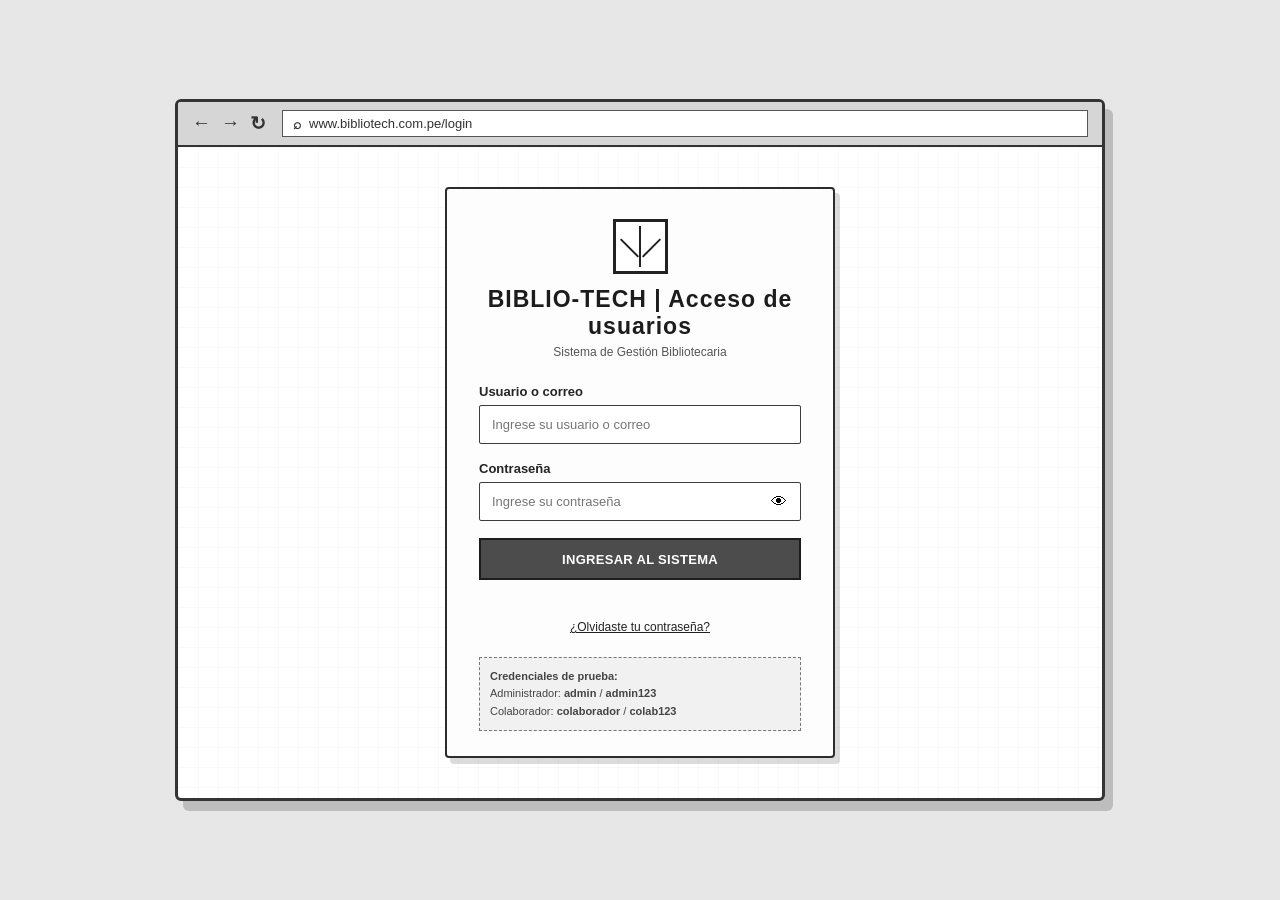
<file: index.html>
<!DOCTYPE html>
<html lang="es">
<head>
    <meta charset="UTF-8">
    <meta name="viewport" content="width=device-width, initial-scale=1.0">
    <title>BIBLIO-TECH | Iniciar sesión</title>

    <link rel="stylesheet" href="css/estilos.css">
</head>

<body>

    <main class="pagina-login">

        <section class="ventana-sistema">

            <div class="barra-navegador">
                <div class="controles-navegador">
                    <span>←</span>
                    <span>→</span>
                    <span>↻</span>
                </div>

                <div class="direccion">
                    <span class="candado">⌕</span>
                    <span>www.bibliotech.com.pe/login</span>
                </div>
            </div>

            <section class="contenido-login">

                <div class="tarjeta-login">

                    <div class="logo-bibliotech">
                        <div class="libro-icono">
                            <span></span>
                            <span></span>
                        </div>
                    </div>

                    <h1>BIBLIO-TECH | Acceso de usuarios</h1>
                    <p class="subtitulo">Sistema de Gestión Bibliotecaria</p>

                    <form id="formLogin">

                        <div class="grupo-formulario">
                            <label for="usuario">Usuario o correo</label>
                            <input
                                type="text"
                                id="usuario"
                                name="usuario"
                                placeholder="Ingrese su usuario o correo"
                                autocomplete="username"
                                required
                            >
                        </div>

                        <div class="grupo-formulario">
                            <label for="contrasena">Contraseña</label>

                            <div class="contenedor-password">
                                <input
                                    type="password"
                                    id="contrasena"
                                    name="contrasena"
                                    placeholder="Ingrese su contraseña"
                                    autocomplete="current-password"
                                    required
                                >

                                <button
                                    type="button"
                                    id="verPassword"
                                    class="btn-ver-password"
                                    title="Mostrar contraseña"
                                >
                                    👁
                                </button>
                            </div>
                        </div>

                        <button type="submit" class="btn-ingresar">
                            INGRESAR AL SISTEMA
                        </button>

                    </form>

                    <p id="mensajeLogin" class="mensaje-login"></p>

                    <a href="#" class="enlace-recuperar">
                        ¿Olvidaste tu contraseña?
                    </a>

                    <div class="credenciales-prueba">
                        <p><strong>Credenciales de prueba:</strong></p>
                        <p>Administrador: <strong>admin</strong> / <strong>admin123</strong></p>
                        <p>Colaborador: <strong>colaborador</strong> / <strong>colab123</strong></p>
                    </div>

                </div>

            </section>

        </section>

    </main>

    <script src="js/login.js"></script>
</body>
</html>
</file>
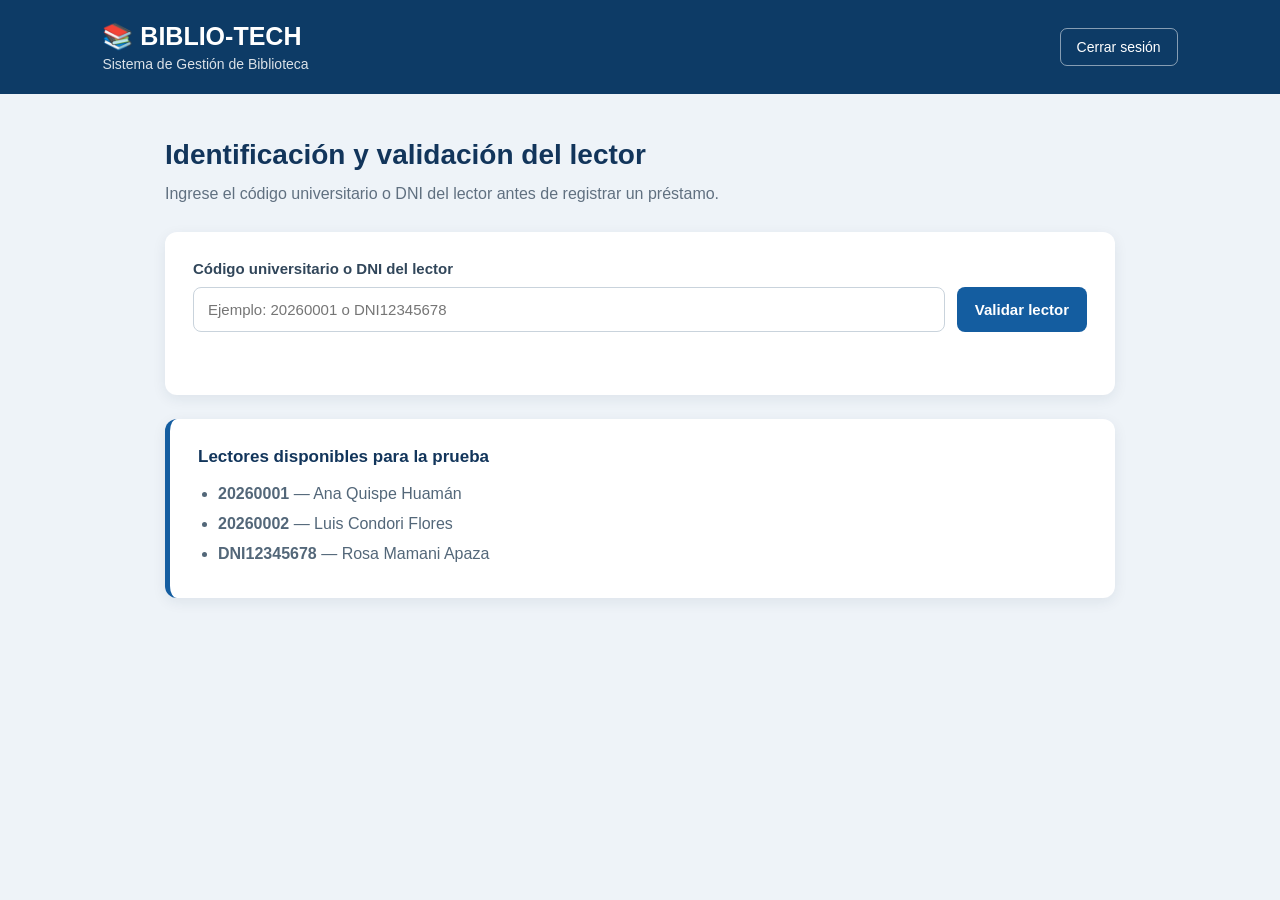
<file: lector.html>
<!DOCTYPE html>
<html lang="es">
<head>
    <meta charset="UTF-8">
    <meta name="viewport" content="width=device-width, initial-scale=1.0">
    <title>BIBLIO-TECH | Validación de lector</title>
    <link rel="stylesheet" href="css/lector.css">
    <script src="js/lector.js" defer></script>
</head>

<body>
    <header class="encabezado">
        <div>
            <h1>📚 BIBLIO-TECH</h1>
            <p>Sistema de Gestión de Biblioteca</p>
        </div>

        <a href="index.html" class="boton-volver">Cerrar sesión</a>
    </header>

    <main class="contenedor">
        <section class="titulo-seccion">
            <h2>Identificación y validación del lector</h2>
            <p>
                Ingrese el código universitario o DNI del lector antes de
                registrar un préstamo.
            </p>
        </section>

        <section class="tarjeta-busqueda">
            <form id="formLector">
                <label for="codigoLector">
                    Código universitario o DNI del lector
                </label>

                <div class="grupo-busqueda">
                    <input
                        type="text"
                        id="codigoLector"
                        placeholder="Ejemplo: 20260001 o DNI12345678"
                        required
                    >

                    <button type="submit">Validar lector</button>
                </div>
            </form>

            <p id="mensajeValidacion" class="mensaje"></p>
        </section>

        <section id="resultadoLector" class="resultado oculto">
            <div class="cabecera-resultado">
                <h3>Datos del lector</h3>
                <span id="estadoLector" class="estado"></span>
            </div>

            <div class="datos-lector">
                <div>
                    <span class="etiqueta">Nombre completo</span>
                    <strong id="nombreLector"></strong>
                </div>

                <div>
                    <span class="etiqueta">Código / DNI</span>
                    <strong id="codigoResultado"></strong>
                </div>

                <div>
                    <span class="etiqueta">Carrera o condición</span>
                    <strong id="carreraLector"></strong>
                </div>

                <div>
                    <span class="etiqueta">Préstamos activos</span>
                    <strong id="prestamosLector"></strong>
                </div>
            </div>

            <div id="alertaLector" class="alerta"></div>

            <button id="btnContinuarPrestamo" class="boton-prestamo" disabled>
                Continuar con el préstamo
            </button>
        </section>

        <section class="ayuda">
            <h3>Lectores disponibles para la prueba</h3>
            <ul>
                <li><strong>20260001</strong> — Ana Quispe Huamán</li>
                <li><strong>20260002</strong> — Luis Condori Flores</li>
                <li><strong>DNI12345678</strong> — Rosa Mamani Apaza</li>
            </ul>
        </section>
    </main>
</body>
</html>
</file>
<file: css/estilos.css>
* {
    margin: 0;
    padding: 0;
    box-sizing: border-box;
}

body {
    min-height: 100vh;
    font-family: Arial, Helvetica, sans-serif;
    background: #e7e7e7;
    color: #222;
}

.pagina-login {
    min-height: 100vh;
    display: flex;
    align-items: center;
    justify-content: center;
    padding: 30px 15px;
}

.ventana-sistema {
    width: 100%;
    max-width: 930px;
    min-height: 570px;
    background: #ffffff;
    border: 3px solid #343434;
    border-radius: 6px;
    overflow: hidden;
    box-shadow: 8px 10px 0 rgba(0, 0, 0, 0.18);
}

/* Barra superior parecida a un navegador */
.barra-navegador {
    height: 45px;
    display: flex;
    align-items: center;
    gap: 16px;
    padding: 8px 14px;
    background: #d6d6d6;
    border-bottom: 2px solid #343434;
}

.controles-navegador {
    display: flex;
    gap: 10px;
    font-weight: bold;
    font-size: 19px;
    color: #333;
}

.controles-navegador span {
    cursor: default;
}

.direccion {
    flex: 1;
    height: 27px;
    display: flex;
    align-items: center;
    gap: 8px;
    padding: 0 10px;
    background: #ffffff;
    border: 1.5px solid #555;
    font-size: 13px;
    color: #333;
}

.candado {
    font-size: 14px;
    font-weight: bold;
}

/* Área principal */
.contenido-login {
    min-height: 520px;
    display: flex;
    align-items: center;
    justify-content: center;
    padding: 40px 20px;
    background:
        linear-gradient(90deg, rgba(0, 0, 0, 0.025) 1px, transparent 1px),
        linear-gradient(rgba(0, 0, 0, 0.025) 1px, transparent 1px);
    background-size: 20px 20px;
}

.tarjeta-login {
    width: 100%;
    max-width: 390px;
    padding: 30px 32px 25px;
    background: #fdfdfd;
    border: 2px solid #2c2c2c;
    border-radius: 4px;
    text-align: center;
    box-shadow: 5px 6px 0 rgba(0, 0, 0, 0.14);
}

/* Logo elaborado con CSS */
.logo-bibliotech {
    display: flex;
    justify-content: center;
    margin-bottom: 12px;
}

.libro-icono {
    width: 55px;
    height: 55px;
    position: relative;
    border: 3px solid #222;
    display: flex;
    overflow: hidden;
    background: #ffffff;
}

.libro-icono::before {
    content: "";
    position: absolute;
    top: 4px;
    bottom: 4px;
    left: 50%;
    width: 2px;
    background: #222;
    transform: translateX(-50%);
}

.libro-icono span {
    width: 50%;
    height: 100%;
    position: relative;
}

.libro-icono span:first-child::after,
.libro-icono span:last-child::after {
    content: "";
    position: absolute;
    width: 25px;
    height: 2px;
    background: #222;
    top: 25px;
}

.libro-icono span:first-child::after {
    left: 1px;
    transform: rotate(45deg);
}

.libro-icono span:last-child::after {
    right: 1px;
    transform: rotate(-45deg);
}

h1 {
    font-size: 23px;
    letter-spacing: 1px;
    margin-bottom: 5px;
    color: #1c1c1c;
}

.subtitulo {
    margin-bottom: 25px;
    color: #555;
    font-size: 12px;
}

.grupo-formulario {
    margin-bottom: 17px;
    text-align: left;
}

.grupo-formulario label {
    display: block;
    margin-bottom: 6px;
    font-size: 13px;
    font-weight: bold;
    color: #242424;
}

.grupo-formulario input {
    width: 100%;
    height: 39px;
    padding: 0 12px;
    border: 1.8px solid #3d3d3d;
    border-radius: 2px;
    outline: none;
    font-size: 13px;
    background: #fff;
}

.grupo-formulario input:focus {
    border-color: #000;
    box-shadow: 0 0 0 2px rgba(0, 0, 0, 0.12);
}

.contenedor-password {
    position: relative;
}

.contenedor-password input {
    padding-right: 45px;
}

.btn-ver-password {
    position: absolute;
    top: 1px;
    right: 1px;
    width: 42px;
    height: 37px;
    border: none;
    background: transparent;
    cursor: pointer;
    font-size: 16px;
}

.btn-ingresar {
    width: 100%;
    min-height: 42px;
    border: 2px solid #1d1d1d;
    background: #4c4c4c;
    color: #ffffff;
    cursor: pointer;
    font-weight: bold;
    font-size: 13px;
    letter-spacing: 0.3px;
    transition: 0.2s ease;
}

.btn-ingresar:hover {
    background: #202020;
    transform: translateY(-1px);
}

.btn-ingresar:active {
    transform: translateY(1px);
}

.mensaje-login {
    min-height: 19px;
    margin-top: 13px;
    font-size: 13px;
    font-weight: bold;
}

.mensaje-login.exito {
    color: #16712d;
}

.mensaje-login.error {
    color: #b61d1d;
}

.enlace-recuperar {
    display: inline-block;
    margin-top: 8px;
    color: #222;
    font-size: 12px;
    text-decoration: underline;
}

.enlace-recuperar:hover {
    color: #000;
    font-weight: bold;
}

.credenciales-prueba {
    margin-top: 22px;
    padding: 10px;
    border: 1px dashed #777;
    background: #f1f1f1;
    text-align: left;
    font-size: 11px;
    color: #444;
    line-height: 1.55;
}

@media (max-width: 550px) {
    .ventana-sistema {
        min-height: auto;
    }

    .tarjeta-login {
        padding: 28px 20px 22px;
    }

    .barra-navegador {
        gap: 8px;
        padding: 8px;
    }

    .direccion {
        font-size: 10px;
    }

    .controles-navegador {
        gap: 6px;
        font-size: 15px;
    }
}
</file>
<file: css/lector.css>
* {
    box-sizing: border-box;
    margin: 0;
    padding: 0;
    font-family: Arial, Helvetica, sans-serif;
}

body {
    min-height: 100vh;
    background: #eef3f8;
    color: #243746;
}

.encabezado {
    display: flex;
    justify-content: space-between;
    align-items: center;
    padding: 22px 8%;
    color: white;
    background: #0d3b66;
}

.encabezado h1 {
    font-size: 25px;
    margin-bottom: 5px;
}

.encabezado p {
    font-size: 14px;
    opacity: 0.85;
}

.boton-volver {
    padding: 10px 16px;
    border: 1px solid rgba(255, 255, 255, 0.5);
    border-radius: 7px;
    color: white;
    text-decoration: none;
    font-size: 14px;
}

.boton-volver:hover {
    background: rgba(255, 255, 255, 0.15);
}

.contenedor {
    width: min(950px, 90%);
    margin: 45px auto;
}

.titulo-seccion {
    margin-bottom: 25px;
}

.titulo-seccion h2 {
    margin-bottom: 10px;
    color: #12355b;
    font-size: 28px;
}

.titulo-seccion p {
    color: #607080;
    line-height: 1.6;
}

.tarjeta-busqueda,
.resultado,
.ayuda {
    margin-bottom: 24px;
    padding: 28px;
    border-radius: 12px;
    background: white;
    box-shadow: 0 4px 14px rgba(26, 52, 75, 0.08);
}

.tarjeta-busqueda label {
    display: block;
    margin-bottom: 10px;
    color: #31465a;
    font-size: 15px;
    font-weight: bold;
}

.grupo-busqueda {
    display: flex;
    gap: 12px;
}

.grupo-busqueda input {
    flex: 1;
    padding: 13px 14px;
    border: 1px solid #c9d3dc;
    border-radius: 8px;
    font-size: 15px;
    outline: none;
}

.grupo-busqueda input:focus {
    border-color: #145da0;
    box-shadow: 0 0 0 3px rgba(20, 93, 160, 0.12);
}

.grupo-busqueda button,
.boton-prestamo {
    border: none;
    border-radius: 8px;
    padding: 13px 18px;
    cursor: pointer;
    color: white;
    background: #145da0;
    font-size: 15px;
    font-weight: bold;
}

.grupo-busqueda button:hover,
.boton-prestamo:hover:not(:disabled) {
    background: #0d3b66;
}

.mensaje {
    min-height: 20px;
    margin-top: 15px;
    font-weight: bold;
    font-size: 14px;
}

.mensaje-error {
    color: #b42318;
}

.mensaje-exito {
    color: #14804a;
}

.oculto {
    display: none;
}

.cabecera-resultado {
    display: flex;
    justify-content: space-between;
    align-items: center;
    padding-bottom: 18px;
    border-bottom: 1px solid #e3e9ee;
}

.cabecera-resultado h3 {
    color: #12355b;
    font-size: 21px;
}

.estado {
    padding: 7px 12px;
    border-radius: 20px;
    font-size: 13px;
    font-weight: bold;
}

.estado-activo {
    color: #13733e;
    background: #dff5e7;
}

.estado-bloqueado {
    color: #a61b1b;
    background: #fde3e3;
}

.datos-lector {
    display: grid;
    grid-template-columns: repeat(2, 1fr);
    gap: 22px;
    padding: 25px 0;
}

.etiqueta {
    display: block;
    margin-bottom: 6px;
    color: #71808f;
    font-size: 13px;
}

.datos-lector strong {
    color: #263c50;
    font-size: 16px;
}

.alerta {
    display: none;
    margin-bottom: 18px;
    padding: 13px;
    border-radius: 7px;
    font-size: 14px;
}

.alerta-activa {
    display: block;
    color: #8a5a00;
    background: #fff3d4;
    border-left: 4px solid #d99a00;
}

.boton-prestamo:disabled {
    cursor: not-allowed;
    opacity: 0.55;
}

.ayuda {
    border-left: 5px solid #145da0;
}

.ayuda h3 {
    margin-bottom: 12px;
    color: #12355b;
    font-size: 17px;
}

.ayuda ul {
    padding-left: 20px;
    color: #536779;
    line-height: 1.9;
}

@media (max-width: 650px) {
    .encabezado {
        gap: 15px;
        align-items: flex-start;
        flex-direction: column;
    }

    .grupo-busqueda {
        flex-direction: column;
    }

    .datos-lector {
        grid-template-columns: 1fr;
    }

    .cabecera-resultado {
        gap: 14px;
        align-items: flex-start;
        flex-direction: column;
    }
}
</file>
